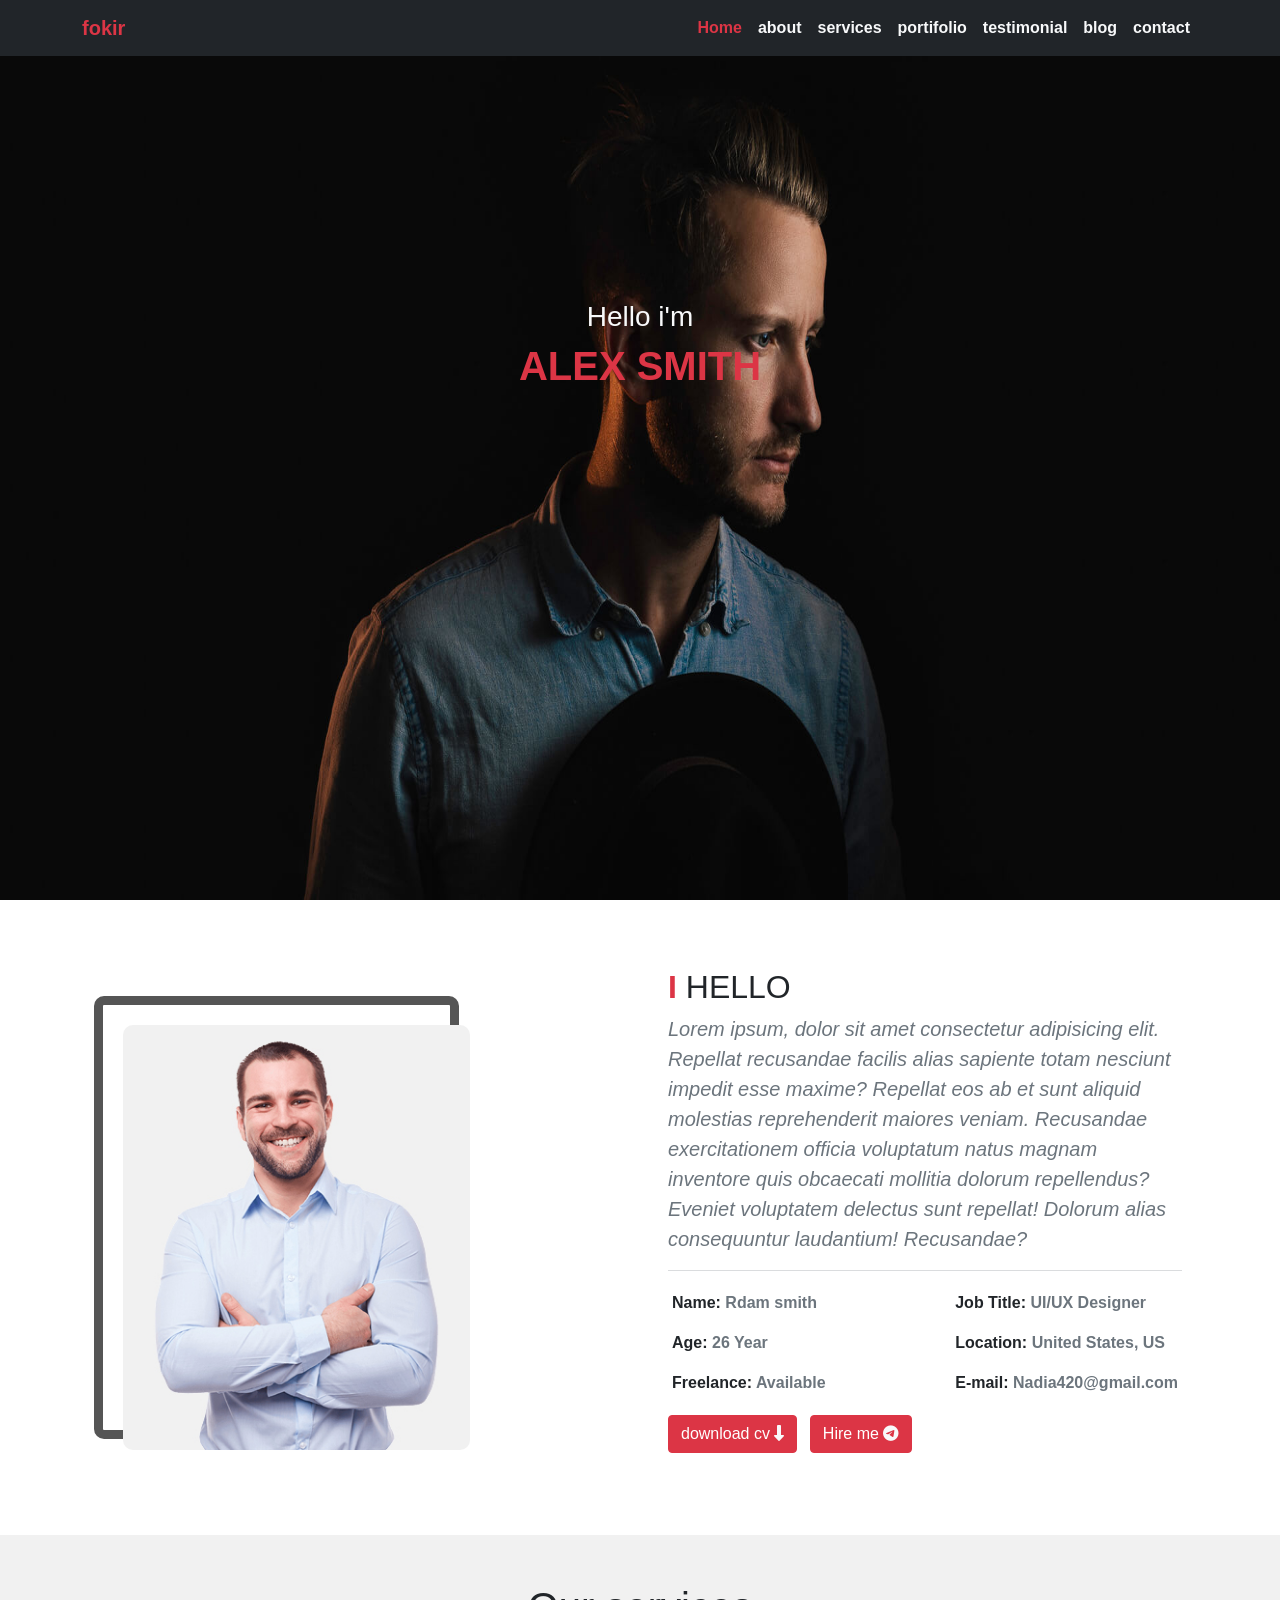
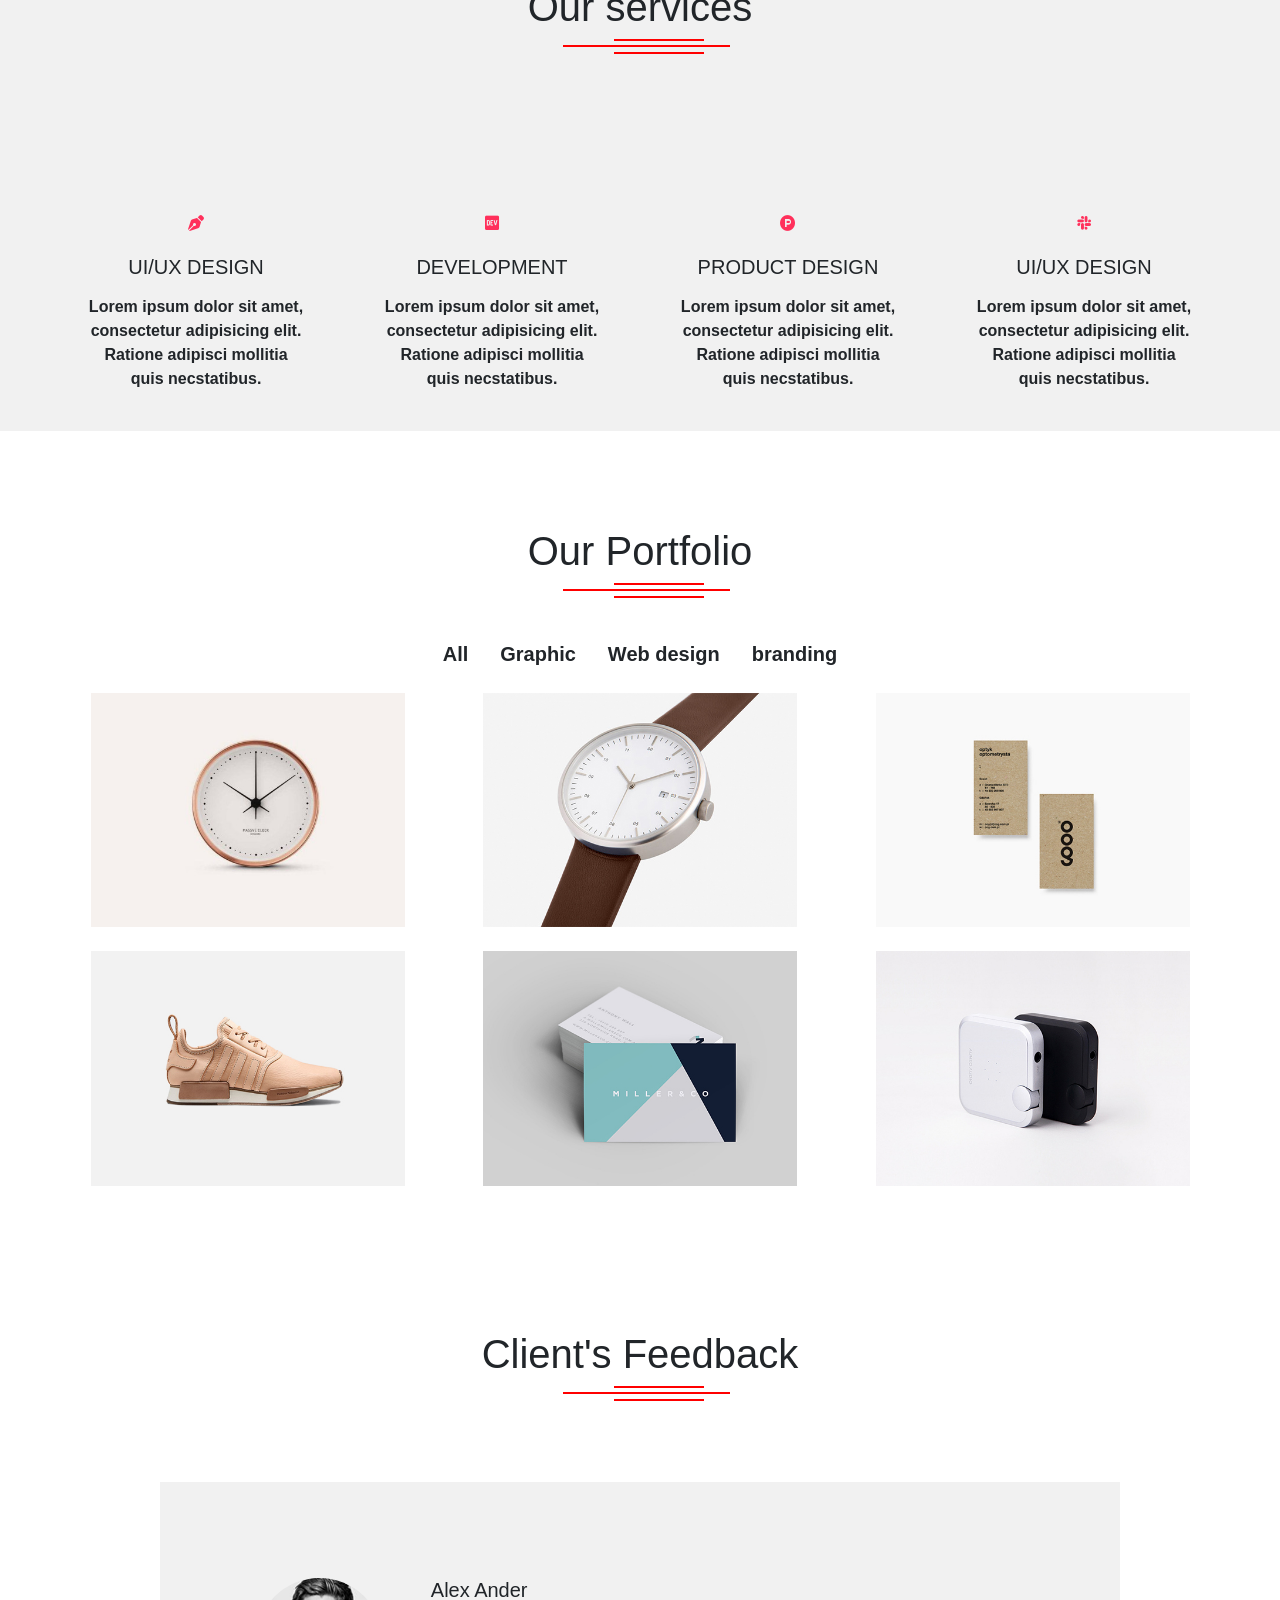
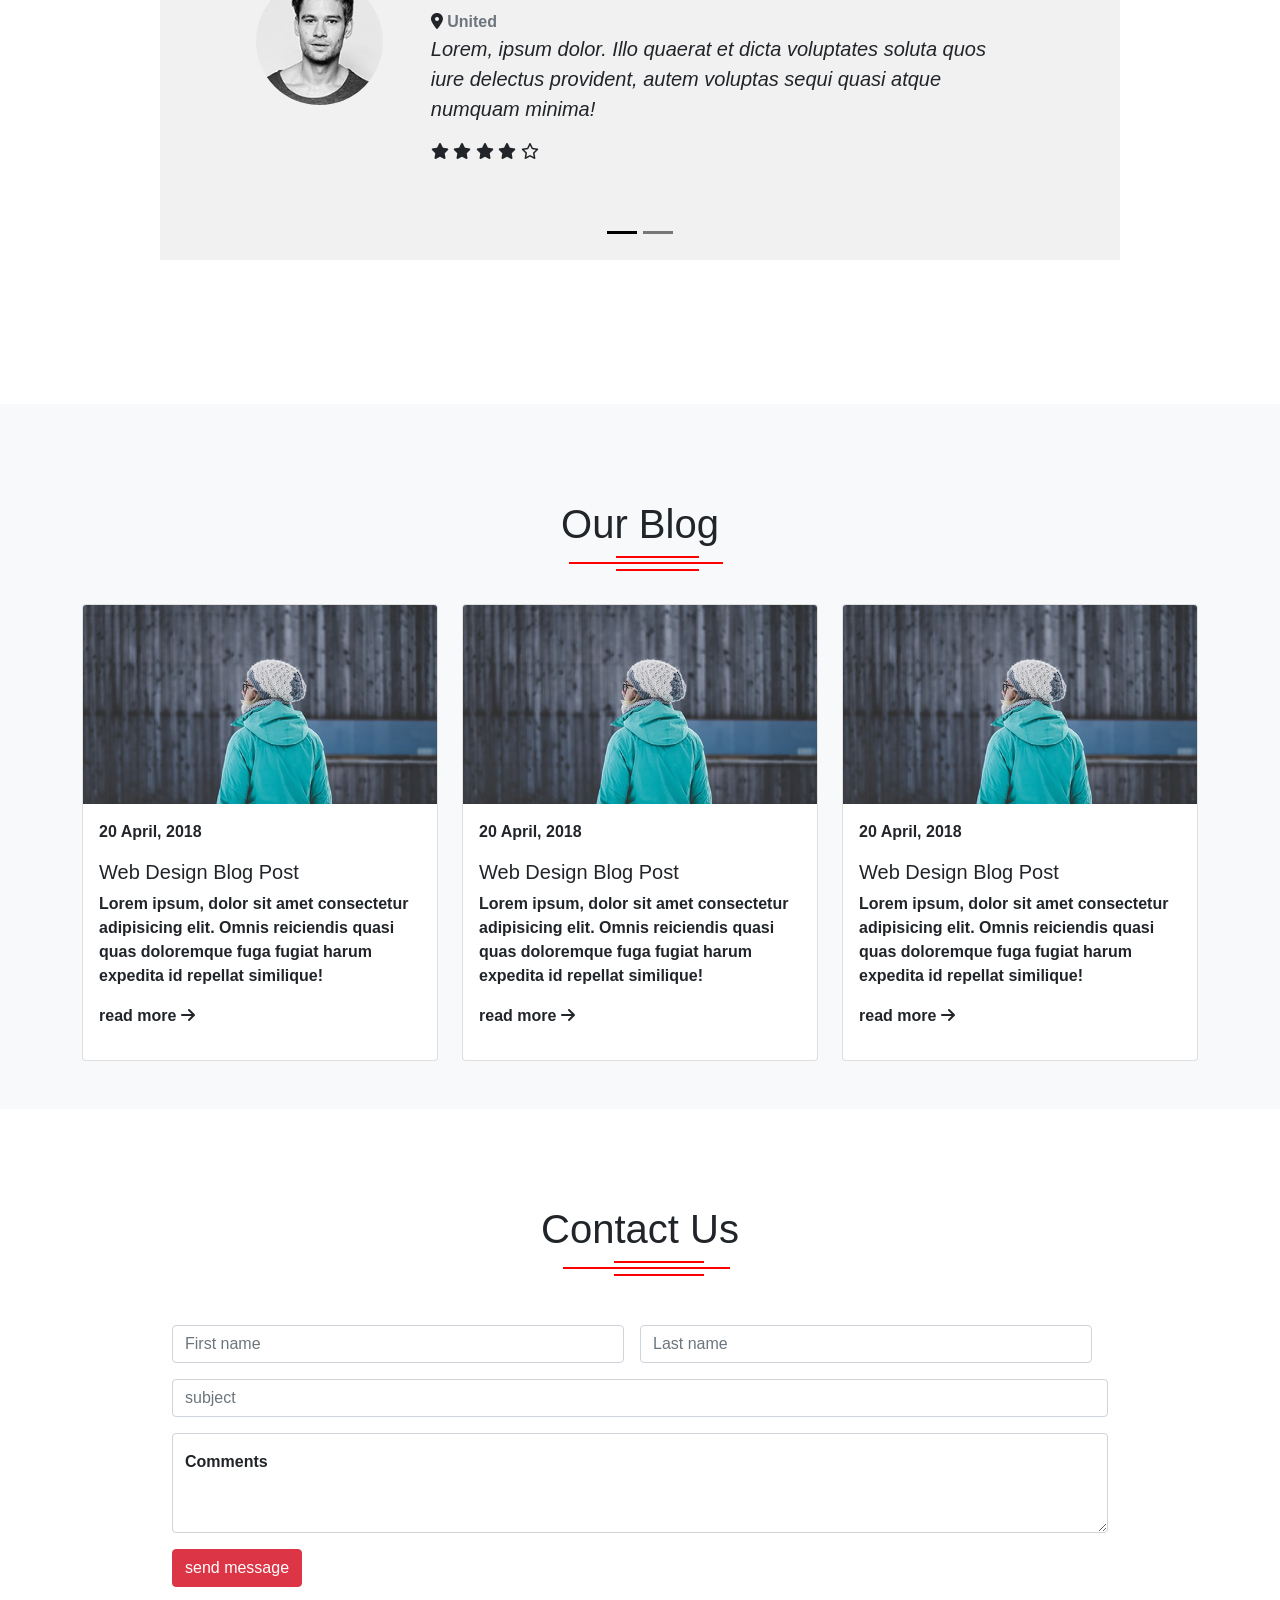
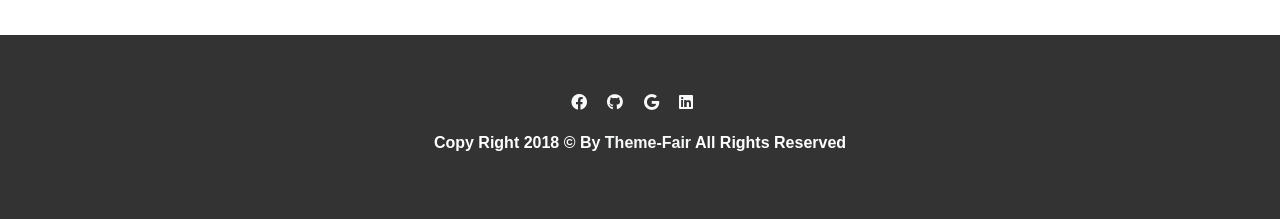
<file: index.html>
<!DOCTYPE html>
<html lang="en">
<head>
    <meta charset="UTF-8">
    <meta name="viewport" content="width=device-width, initial-scale=1.0">
    <title>Document</title>
<link rel="stylesheet" href="./fontawome/all.min.css">
<link rel="stylesheet" href="./bootstrap-css/bootstrap.min.css">
<link rel="stylesheet" href="./css/boot-test.css">
</head>
<body>
   
  <header class="head">  
    
    <nav class="navbar navbar-expand-lg navbar-light fixed-top bg-dark ">
    <div class="container">
      <a class="navbar-brand text-danger" href="#">fokir</a>
      <button class="navbar-toggler" type="button" data-bs-toggle="collapse" data-bs-target="#navbarSupportedContent" aria-controls="navbarSupportedContent" aria-expanded="false" aria-label="Toggle navigation">
        <span class="navbar-toggler-icon"></span>
      </button>
      <div class="collapse navbar-collapse  " id="navbarSupportedContent">
        <ul class="navbar-nav  mb-2 mb-lg-0 ms-auto">
          <li class="nav-item bg-">
            <a class="nav-link active text-danger" aria-current="page" href="#">Home</a>
          </li>
          <li class="nav-item">
            <a class="nav-link text-light" href="#about">about</a>
          </li>
          <li class="nav-item">
            <a class="nav-link text-light" href="#services">services</a>
          </li>
          <li class="nav-item">
            <a class="nav-link text-light" href="#portifolio">portifolio</a>
          </li>
          <li class="nav-item">
            <a class="nav-link text-light " href="#testimonial">testimonial</a>
          </li>
          <li class="nav-item">
            <a class="nav-link text-light " href="#blog">blog</a>
          </li>
          <li class="nav-item">
            <a class="nav-link text-light" href="#contact">contact</a>
          </li>
          
        
  
        </ul>
  
      </div>
    </div>
  </nav>
  
<div class="hello text-center  ">
<h3 class="text-light ">Hello i'm</h3>
<h1 class="text-danger">ALEX SMITH</h1>

</div>

  </header>

<section class="my-5 " id="about">
  <div class="container px-4 text-center ">
    <div class="row gx-5">
      <div class=" col-lg-6 col-sm-12">
       <div class=" parent-image my-5  ">
          <div class="image-about "> 
            <img class="rounded-3 w-100" src="./photo/profile.jpg"  alt="">
              <div class="layer">
                  <div class="icons ">
                    <a class="" target="_blank" href="https://www.facebook.com/"><i class="fa-brands fa-facebook"></i></a>
                    <a target="_blank" href="https://github.com/saidelhosiny/ELTOP"><i class="fa-brands fa-square-github"></i></a>
                    <a target="_blank" href="https://www.youtube.com/watch?v=VBhK_0RigL4"><i class="fa-solid fa-g"></i></a>
                    <a target="_blank" href="https://www.linkedin.com/signup/cold-join?session_redirect=https%3A%2F%2Fwww%2Elinkedin%2Ecom%2Ffeed%2F&trk=login_reg_redirect"><i class="fa-brands fa-linkedin"></i></a>
                  </div>
              </div>
          </div>
       </div>
      </div>
      <div class="my-3 col-lg-6 col-sm-12 ">
        <div class="p-1  text-start   ">
           <h2><span class="text-danger">I</span> HELLO</h2>
            <p class="fst-italic fw-normal fs-5  text-secondary">Lorem ipsum, dolor sit amet consectetur adipisicing elit. Repellat recusandae facilis alias sapiente totam nesciunt impedit esse maxime? Repellat eos ab et sunt aliquid molestias reprehenderit maiores veniam. Recusandae exercitationem officia voluptatum natus magnam inventore quis obcaecati mollitia dolorum repellendus? Eveniet voluptatem delectus sunt repellat! Dolorum alias consequuntur laudantium! Recusandae?</p>
<hr class="text-secondary"  >
            <div class=" d-flex justify-content-between p-1">
              <div class="">
                  <p class="text-secondary"><span>Name:</span> Rdam smith</p>
                  <p class="text-secondary"><span >Age:</span> 26 Year</p>
                  <p class="text-secondary"><span >Freelance:</span> Available </p>
              </div>
              <div class="">
                  <p class="text-secondary" ><span >Job Title:</span> UI/UX Designer</p>
                  <p class="text-secondary"><span >Location:</span> United States, US</p>
                  <p class="text-secondary"><span >E-mail:</span> Nadia420@gmail.com </p>
              </div>


            </div>
            <button type="button" class="btn btn-danger ">download cv <i class="fa-solid fa-down-long text-light"></i></button>
            <button type="button" class="btn btn-danger ms-2">Hire me <i class="fa-brands fa-telegram text-light"></i></button>


        </div>
      </div>
    </div>
  </div>






</section>


<section class=" parent-services w-100 my-3  " id="services">
  
<div class="services text-center my-5 py-5">
  <h1>Our services </h1>
</div>



 
  <div class="row  g-4 mx-5 my-4  ">
    <div class=" text-center p-4 col-lg-3 col-sm-12">
      
      <div class=" h-100">

        <div class="card-body design col-md-12">

          <i class="fa-solid fa-pen-nib py-3"></i>
          <h5 class="card-title py-2 ">UI/UX DESIGN</h5>
          <p class="card-text">Lorem ipsum dolor sit amet, consectetur adipisicing elit. Ratione adipisci mollitia quis necstatibus.</p>
        </div>
        
      </div>
    </div>
    
    <div class=" text-center  p-4 col-lg-3 col-sm-12">
      
      <div class=" h-100">

        <div class="card-body design col-md-12 ">

          <i class="fa-brands fa-dev py-3"></i>
          <h5 class="card-title py-2 ">DEVELOPMENT</h5>
          <p class="card-text">Lorem ipsum dolor sit amet, consectetur adipisicing elit. Ratione adipisci mollitia quis necstatibus.</p>
        </div>
        
      </div>
    </div>
    <div class=" text-center  p-4 col-lg-3 col-sm-12">
      
      <div class=" h-100">

        <div class="card-body design col-md-12">

          <i class="fa-brands fa-product-hunt py-3"></i>
          <h5 class="card-title py-2 ">PRODUCT DESIGN</h5>
          <p class="card-text">Lorem ipsum dolor sit amet, consectetur adipisicing elit. Ratione adipisci mollitia quis necstatibus.</p>
        </div>
        
      </div>
    </div>
    <div class=" text-center  p-4 col-lg-3 col-sm-12">
      
      <div class=" h-100">

        <div class="card-body design col-md-12">

          <i class="fa-brands fa-slack py-3"></i>
          <h5 class="card-title py-2 ">UI/UX DESIGN</h5>
          <p class="card-text">Lorem ipsum dolor sit amet, consectetur adipisicing elit. Ratione adipisci mollitia quis necstatibus.</p>
        </div>
        
      </div>
    </div>





  </div>



</section>
  

<section class="my-5 w-100 " id="portifolio">
<div class="text-center py-5 Our-Portfolio">
  <h1>Our Portfolio</h1>
</div>

<ul class="nav nav-pills mb-3 justify-content-center" id="pills-tab" role="tablist">
  <li class="nav-item " role="presentation">
    <button class="nav-link de4a active fs-5 bg-transparent text-dark " id="pills-home-tab" data-bs-toggle="pill" data-bs-target="#pills-home" type="button" role="tab" aria-controls="pills-home" aria-selected="true">All</button>
  </li>
  <li class="nav-item" role="presentation">
    <button class="nav-link fs-5 bg-transparent text-dark " id="pills-profile-tab" data-bs-toggle="pill" data-bs-target="#pills-profile" type="button" role="tab" aria-controls="pills-profile" aria-selected="false">Graphic</button>
  </li>
  <li class="nav-item" role="presentation">
    <button class="nav-link fs-5 bg-transparent text-dark " id="pills-contact-tab" data-bs-toggle="pill" data-bs-target="#pills-contact" type="button" role="tab" aria-controls="pills-contact" aria-selected="false">Web design</button>
  </li>
  <li class="nav-item" role="presentation">
    <button class="nav-link fs-5 bg-transparent text-dark  " id="pills-brand-tab" data-bs-toggle="pill" data-bs-target="#pills-brand" type="button" role="tab" aria-controls="pills-contact" aria-selected="false">branding</button>
  </li>
</ul>

<div class="tab-content" id="pills-tabContent">
  <div class="tab-pane fade show active " id="pills-home" role="tabpanel" aria-labelledby="pills-home-tab">

<div class="container-fluid text-center  d-flex justify-content-evenly ">
  
<div class="parent-portfolio w-25  position-relative" data-bs-toggle="modal" data-bs-target="#exampleModal">      
  
 <img src="./photo/1.jpg" alt=""  class="w-100  ">
 <div class="modal fade " id="exampleModal" tabindex="-1" aria-labelledby="exampleModalLabel" aria-hidden="true">
   <div class="modal-dialog modal-lg">
     <div class="modal-content ">
       
       <div class="modal-body ">
         <img class="w-100" src="../photo/1.jpg" alt="">
       </div>
       
     </div>
   </div>
 </div>
 <div class="layer2"></div>
</div>

<div  class="parent-portfolio w-25  position-relative" data-bs-toggle="modal" data-bs-target="#exampleModa2">
  <img src="./photo/2.jpg" alt=""  class="w-100 ">
  <div class="modal fade " id="exampleModa2" tabindex="-1" aria-labelledby="exampleModalLabel" aria-hidden="true">
    <div class="modal-dialog modal-lg">
      <div class="modal-content ">
        
        <div class="modal-body ">
          <img class="w-100" src="./photo/2.jpg" alt="">
        </div>
        
      </div>
    </div>
  </div>
  <div class="layer2"></div>

</div>
<div  class="parent-portfolio w-25  position-relative" data-bs-toggle="modal" data-bs-target="#exampleModa3">
  <img src="./photo/3.jpg" alt=""  class="w-100 ">
  <div class="modal fade " id="exampleModa3" tabindex="-1" aria-labelledby="exampleModalLabel" aria-hidden="true">
    <div class="modal-dialog modal-lg">
      <div class="modal-content ">
        
        <div class="modal-body ">
          <img class="w-100" src="./photo/3.jpg" alt="">
        </div>
        
      </div>
    </div>
  </div>
  <div class="layer2"></div>

</div>
</div>
<div class="container-fluid text-center  my-4  d-flex justify-content-evenly">  
 
  <div  class="parent-portfolio w-25  position-relative" data-bs-toggle="modal" data-bs-target="#exampleModa4">
    <img src="./photo/4.jpg" alt=""  class="w-100 ">
    <div class="modal fade " id="exampleModa4" tabindex="-1" aria-labelledby="exampleModalLabel" aria-hidden="true">
      <div class="modal-dialog modal-lg">
        <div class="modal-content ">
          
          <div class="modal-body ">
            <img class="w-100" src="./photo/4.jpg" alt="">
          </div>
          
        </div>
      </div>
    </div>
    <div class="layer2"></div>
  
  </div>
  
  <div  class="parent-portfolio w-25  position-relative" data-bs-toggle="modal" data-bs-target="#exampleModa5">
    <img src="./photo/5.jpg" alt=""  class="w-100 ">
    <div class="modal fade " id="exampleModa5" tabindex="-1" aria-labelledby="exampleModalLabel" aria-hidden="true">
      <div class="modal-dialog modal-lg">
        <div class="modal-content ">
          
          <div class="modal-body ">
            <img class="w-100" src="./photo/5.jpg" alt="">
          </div>
          
        </div>
      </div>
    </div>
    <div class="layer2"></div>
  
  </div>
  
  <div  class="parent-portfolio w-25  position-relative" data-bs-toggle="modal" data-bs-target="#exampleModa6">
    <img src="./photo/6.jpg" alt=""  class="w-100 ">
    <div class="modal fade " id="exampleModa6" tabindex="-1" aria-labelledby="exampleModalLabel" aria-hidden="true">
      <div class="modal-dialog modal-lg">
        <div class="modal-content ">
          
          <div class="modal-body ">
            <img class="w-100" src="./photo/6.jpg" alt="">
          </div>
          
        </div>
      </div>
    </div>
    <div class="layer2"></div>
  
  </div>
  


</div>
</div>
  
  <div class="tab-pane fade" id="pills-profile" role="tabpanel" aria-labelledby="pills-profile-tab">

    <div class="container-fluid text-center  d-flex justify-content-evenly ">
  
      <div class="parent-portfolio w-25  position-relative" data-bs-toggle="modal" data-bs-target="#exampleModa7">      
        
       <img src="./photo/1.jpg" alt=""  class="w-100  ">
       <div class="modal fade " id="exampleModa7" tabindex="-1" aria-labelledby="exampleModalLabel" aria-hidden="true">
         <div class="modal-dialog modal-lg">
           <div class="modal-content ">
             
             <div class="modal-body ">
               <img class="w-100" src="./photo/1.jpg" alt="">
             </div>
             
           </div>
         </div>
       </div>
       <div class="layer2"></div>
      </div>
      
      <div  class="parent-portfolio w-25  position-relative" data-bs-toggle="modal" data-bs-target="#exampleModa8">
        <img src="./photo/2.jpg" alt=""  class="w-100 ">
        <div class="modal fade " id="exampleModa8" tabindex="-1" aria-labelledby="exampleModalLabel" aria-hidden="true">
          <div class="modal-dialog modal-lg">
            <div class="modal-content ">
              
              <div class="modal-body ">
                <img class="w-100" src="./photo/2.jpg" alt="">
              </div>
              
            </div>
          </div>
        </div>
        <div class="layer2"></div>
      
      </div>
      <div  class="parent-portfolio w-25  position-relative" data-bs-toggle="modal" data-bs-target="#exampleModa9">
        <img src="./photo/3.jpg" alt=""  class="w-100 ">
        <div class="modal fade " id="exampleModa9" tabindex="-1" aria-labelledby="exampleModalLabel" aria-hidden="true">
          <div class="modal-dialog modal-lg">
            <div class="modal-content ">
              
              <div class="modal-body ">
                <img class="w-100" src="./photo/3.jpg" alt="">
              </div>
              
            </div>
          </div>
        </div>
        <div class="layer2"></div>
      
      </div>
      
       
       
      
        
        
        </div>





  </div>


  
  <div class="tab-pane fade" id="pills-contact" role="tabpanel" aria-labelledby="pills-contact-tab">
    
<div class="container ">

<div class="row">
  <div class="col-lg-4 col-sm-12 py-sm-4">

      <!-- Button trigger modal -->
    
     <div data-bs-toggle="modal" data-bs-target="#exampleModa11" class="position-relative">
      <img class="w-100 "  src="./photo/2.jpg" alt="" >
     
     <div class="layer2"></div>
     </div>
     <!-- Modal -->
     <div class="modal fade " id="exampleModa11" tabindex="-1" aria-labelledby="exampleModalLabel" aria-hidden="true">
       <div class="modal-dialog modal-lg ">
         <div class="modal-content ">
           
           <div class="modal-body ">
            <img src="./photo/2.jpg" class="w-100" alt="">
           </div>
          
         </div>
       </div>
     </div>
     
    
    
    
 

    
    
    
    
      </div>        
      <div class="col-sm-12 col-lg-4 py-sm-4">

  <div >
    <!-- Button trigger modal -->
   
    <div data-bs-toggle="modal" data-bs-target="#exampleModa12" class="position-relative">
      <img class="w-100 "  src="./photo/5.jpg" alt="" >
     
     <div class="layer2"></div>
     </div>
    
     
    <!-- Modal -->
    <div class="modal fade " id="exampleModa12" tabindex="-1" aria-labelledby="exampleModalLabel" aria-hidden="true">
      <div class="modal-dialog modal-lg ">
        <div class="modal-content ">
          
          <div class="modal-body ">
           <img src="./photo/5.jpg" class="w-100" alt="">
          </div>
         
        </div>
      </div>
    </div>
    
</div>

    </div>
    
      <div class="col-sm-12 col-lg-4 py-sm-4">

  <div >
    <!-- Button trigger modal -->
   
    <div data-bs-toggle="modal" data-bs-target="#exampleModa13" class="position-relative">
      <img class="w-100 "  src="./photo/6.jpg" alt="" >
     
     <div class="layer2"></div>
     </div>
     
    <!-- Modal -->
    <div class="modal fade " id="exampleModa13" tabindex="-1" aria-labelledby="exampleModalLabel" aria-hidden="true">
      <div class="modal-dialog modal-lg ">
        <div class="modal-content ">
          
          <div class="modal-body ">
           <img src="./photo/6.jpg" class="w-100" alt="">
          </div>
         
        </div>
      </div>
    </div>
    
</div>
   



    </div>


</div>




</div>


  </div>
 
 
  <div class="tab-pane fade" id="pills-brand" role="tabpanel" aria-labelledby="pills-brand-tab" >

    <div class="container ">
      <div class="row ">
<div class="col-sm-12 col-lg-4 py-sm-3 py-lg-0  ">
      <!-- Button trigger modal -->
    
      <div data-bs-toggle="modal" data-bs-target="#exampleModa14" class="position-relative">
        <img class="w-100 "  src="./photo/4.jpg" alt="" >
       
       <div class="layer2"></div>
       </div>
       <!-- Modal -->
       <div class="modal fade " id="exampleModa14" tabindex="-1" aria-labelledby="exampleModalLabel" aria-hidden="true">
         <div class="modal-dialog modal-lg ">
           <div class="modal-content ">
             
             <div class="modal-body ">
              <img src="./photo/4.jpg" class="w-100" alt="">
             </div>
            
           </div>
         </div>
       </div>
       
      


</div>
<div class="col-sm-12 col-lg-4 py-sm-3 py-lg-0">
      <!-- Button trigger modal -->
    
      <div data-bs-toggle="modal" data-bs-target="#exampleModa15" class="position-relative">
        <img class="w-100 "  src="./photo/6.jpg" alt="" >
       
       <div class="layer2"></div>
       </div>
       <!-- Modal -->
       <div class="modal fade " id="exampleModa15" tabindex="-1" aria-labelledby="exampleModalLabel" aria-hidden="true">
         <div class="modal-dialog modal-lg ">
           <div class="modal-content ">
             
             <div class="modal-body ">
              <img src="./photo/6.jpg" class="w-100" alt="">
             </div>
            
           </div>
         </div>
       </div>
       
      


</div>
<div class="col-sm-12 col-lg-4 py-sm-3 py-lg-0">
      <!-- Button trigger modal -->
    
      <div data-bs-toggle="modal" data-bs-target="#exampleModa16" class="position-relative">
        <img class="w-100 "  src="./photo/1.jpg" alt="" >
       
       <div class="layer2"></div>
       </div>
       <!-- Modal -->
       <div class="modal fade " id="exampleModa16" tabindex="-1" aria-labelledby="exampleModalLabel" aria-hidden="true">
         <div class="modal-dialog modal-lg ">
           <div class="modal-content ">
             
             <div class="modal-body ">
              <img src="./photo/1.jpg" class="w-100" alt="">
             </div>
            
           </div>
         </div>
       </div>
       
      


</div>


      </div>
    </div>



  </div>
</div>

</section>
 
<section class="py-5 w-100 " id="testimonial">
  <div class="text-center py-5 Feedback">
    <h1>Client's Feedback</h1>
  </div>

  <div id="carouselExampleDark" class="carousel carousel-dark slide  w-75 m-auto my-5  p-5 de4a " data-bs-ride="carousel">
    <div class="carousel-indicators">
      <button type="button" data-bs-target="#carouselExampleDark" data-bs-slide-to="0" class="active"   aria-current="true" aria-label="Slide 1"></button>
      <button type="button" data-bs-target="#carouselExampleDark" data-bs-slide-to="1" aria-label="Slide 2"></button>
    
    </div>
    <div class="carousel-inner ">
      
      <div class="carousel-item active  " data-bs-interval="10000">
  
   
          <div class="d-flex justify-content-start">
            <div class="">
              <img src="./photo/3 (1).jpg" class="img-fluid rounded-circle m-5 img-de4a " alt="...">
            </div>
            <div class=" ms-5">
              <div class=" m-5 md-5 ">
                <h5 >Alex Ander</h5>
                <i class="fa-solid fa-location-dot "><span class="text-secondary"> United</span> </i>
                <p class="fst-italic fw-normal fs-5  text-secondarytext-secondary">Lorem, ipsum dolor. Illo quaerat et dicta voluptates soluta quos iure delectus provident, autem voluptas sequi quasi atque numquam minima!</p>
         <div class="icons">
          <i class="fa-solid fa-star"></i>
          <i class="fa-solid fa-star"></i>
          <i class="fa-solid fa-star"></i>
          <i class="fa-solid fa-star"></i>
          <i class="fa-regular fa-star"></i>
                 </div>
              </div>
            </div>
          </div>
   
      </div>
      <div class="carousel-item" data-bs-interval="2000">
        <div class="d-flex justify-content-start">
          <div class="">
            <img src="./photo/2 (1).jpg" class="img-fluid rounded-circle  m-5 img-de4a " alt="...">
          </div>
          <div class=" ms-5">
            <div class=" m-5 md-5 ">
              <h5 >Alex Ander</h5>
              <i class="fa-solid fa-location-dot "><span class="text-secondary"> United</span> </i>
              <p class="fst-italic fw-normal fs-5  text-secondarytext-secondary">Lorem, ipsum dolor. Illo quaerat et dicta voluptates soluta quos iure delectus provident, autem voluptas sequi quasi atque numquam minima!</p>
       <div class="icons">
        <i class="fa-solid fa-star"></i>
        <i class="fa-solid fa-star"></i>
        <i class="fa-solid fa-star"></i>
        <i class="fa-solid fa-star"></i>
        <i class="fa-regular fa-star"></i>
               </div>
            </div>
          </div>
        </div>
       
      </div>
   
    </div>

  </div>







</section>

<section class="my-5  w-100  bg-light p-5 " id="blog">

  <div class="text-center py-5 blog">
    
    <h1>Our Blog</h1>
  </div>

  <div class="container   ">
<div class="row ">
  <div class="col-sm-12 col-lg-4 ">
    <div class="w-100 ">
      <div class="card h-100">
        <img src="./photo/1 (1).jpg" class="card-img-top " alt="...">
        <div class="card-body">
          <p>20 April, 2018</p>
          <h5 class="card-title">Web Design Blog Post</h5>
          <p class="card-text">Lorem ipsum, dolor sit amet consectetur adipisicing elit. Omnis reiciendis quasi quas doloremque fuga fugiat harum expedita id repellat similique!</p>
         <a href="" class="text-decoration-none"> <p>read more <i class="fa-solid fa-arrow-right"></i> </p></a>
        </div>
      </div>
    </div>

   </div>
   <div class="col-sm-12 col-lg-4">
    <div class="w-100">
      <div class="card h-100">
        <img src="./photo/1 (1).jpg" class="card-img-top " alt="...">
        <div class="card-body">
          <p>20 April, 2018</p>
          <h5 class="card-title">Web Design Blog Post</h5>
          <p class="card-text">Lorem ipsum, dolor sit amet consectetur adipisicing elit. Omnis reiciendis quasi quas doloremque fuga fugiat harum expedita id repellat similique!</p>
         <a href="" class="text-decoration-none"> <p>read more <i class="fa-solid fa-arrow-right"></i> </p></a>
        </div>
      </div>
    </div>

   </div>
   <div class="col-sm-12 col-lg-4">
    <div class="w-100">
      <div class="card h-100">
        <img src="./photo/1 (1).jpg" class="card-img-top " alt="...">
        <div class="card-body">
          <p>20 April, 2018</p>
          <h5 class="card-title">Web Design Blog Post</h5>
          <p class="card-text">Lorem ipsum, dolor sit amet consectetur adipisicing elit. Omnis reiciendis quasi quas doloremque fuga fugiat harum expedita id repellat similique!</p>
         <a href="" class="text-decoration-none"> <p>read more <i class="fa-solid fa-arrow-right"></i> </p></a>
        </div>
      </div>
    </div>

   </div>
</div>
  </div>

</section>

<section class="my-5" id="contact">
  <div class="text-center py-5 Contact-Us">
    <h1>Contact Us</h1>
  </div>
  
<div class="container w-75">
  
  <form class="row g-3">
    <div class="row g-3">
      <div class="col ">
      
        <input type="text" class="form-control" placeholder="First name" aria-label="First name" required>
      </div>
      <div class="col ">
  
        <input type="text" class="form-control" placeholder="Last name" aria-label="Last name" required>
      </div>
    </div>
    <div class="col-md-6 w-100">
      <input type="text" class="form-control " id="validationDefault03" placeholder="subject" aria-label="subject" required>
    </div>
    <div class="col-12">
      <div class="form-floating">
        <textarea class="form-control" placeholder="Leave a comment here" id="floatingTextarea2" style="height: 100px"></textarea>
        <label for="floatingTextarea2">Comments</label>
      </div>
    </div>



    <div class="col-12">
      <button class="btn btn-danger  " type="submit">send message</button>
    </div>
   

  </form>
</div>
</section>
  <footer class=" container-fluid mt-5 color-footer footer">
    <div class=" row  ">
      <div class=" col-lg-12 py-5  ">
        <div class=" text-center icon_4 mt-2 footerIcon ">
          <a href="https://www.facebook.com/" target="_blank"> <i class="fa-brands fa-facebook pe-3 text-light "></i></a>
          <a href="https://github.com/saidelhosiny/ELTOP" target="_blank"><i class="fa-brands fa-github pe-3 text-light"></i></a>
          <a href="https://www.youtube.com/watch?v=VBhK_0RigL4" target="_blank"> <i class="fa-brands fa-google  pe-3 text-light "></i></a>
          <a href="https://www.linkedin.com/feed/" target="_blank"><i class="fa-brands fa-linkedin pe-3 text-light "></i></a>
          <p class=" pt-3 text-white">Copy Right 2018 © By  <a class="text-decoration-none black-50 text-light" href="#">Theme-Fair</a> All Rights Reserved</p>
        </div>
      </div>
      </div>

      </div>
    
  </footer>

  <script src="./bootstrap-js/bootstrap.bundle.min.js"></script>
</body>
</html>
</file>
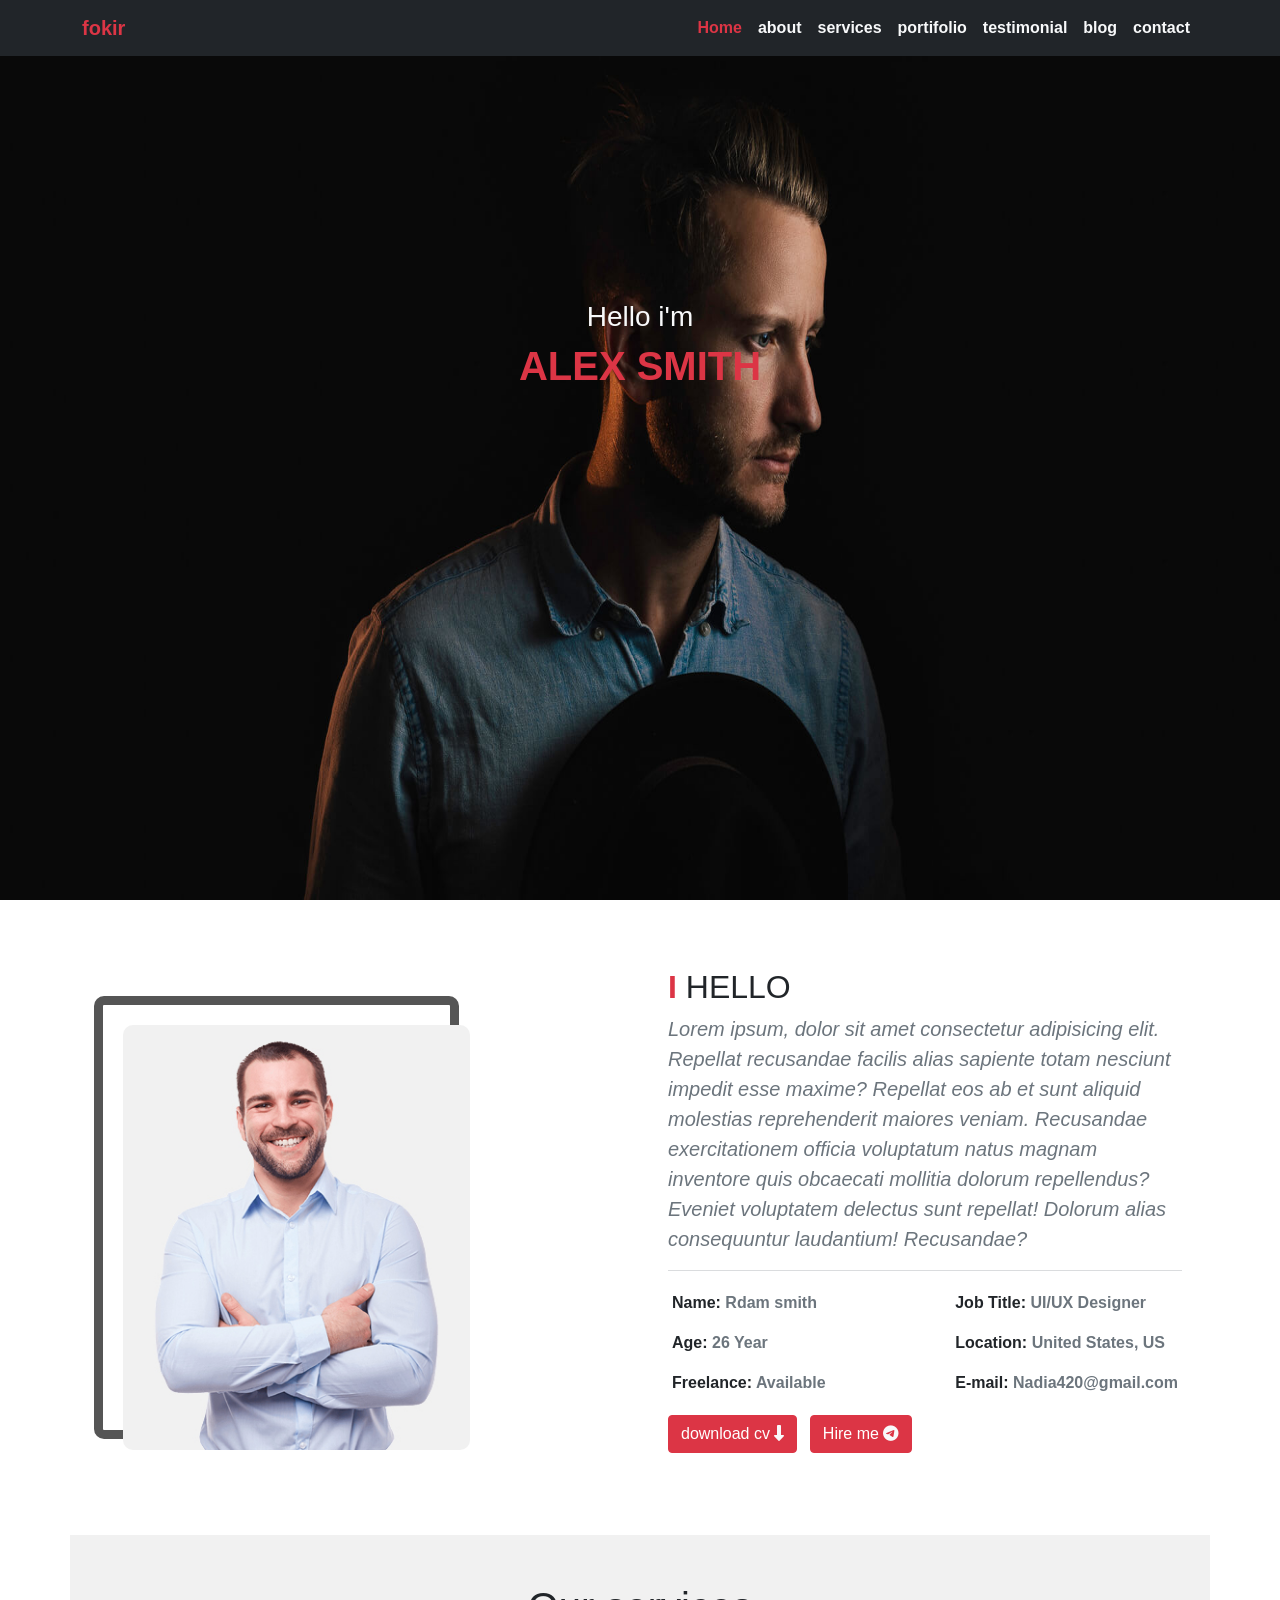
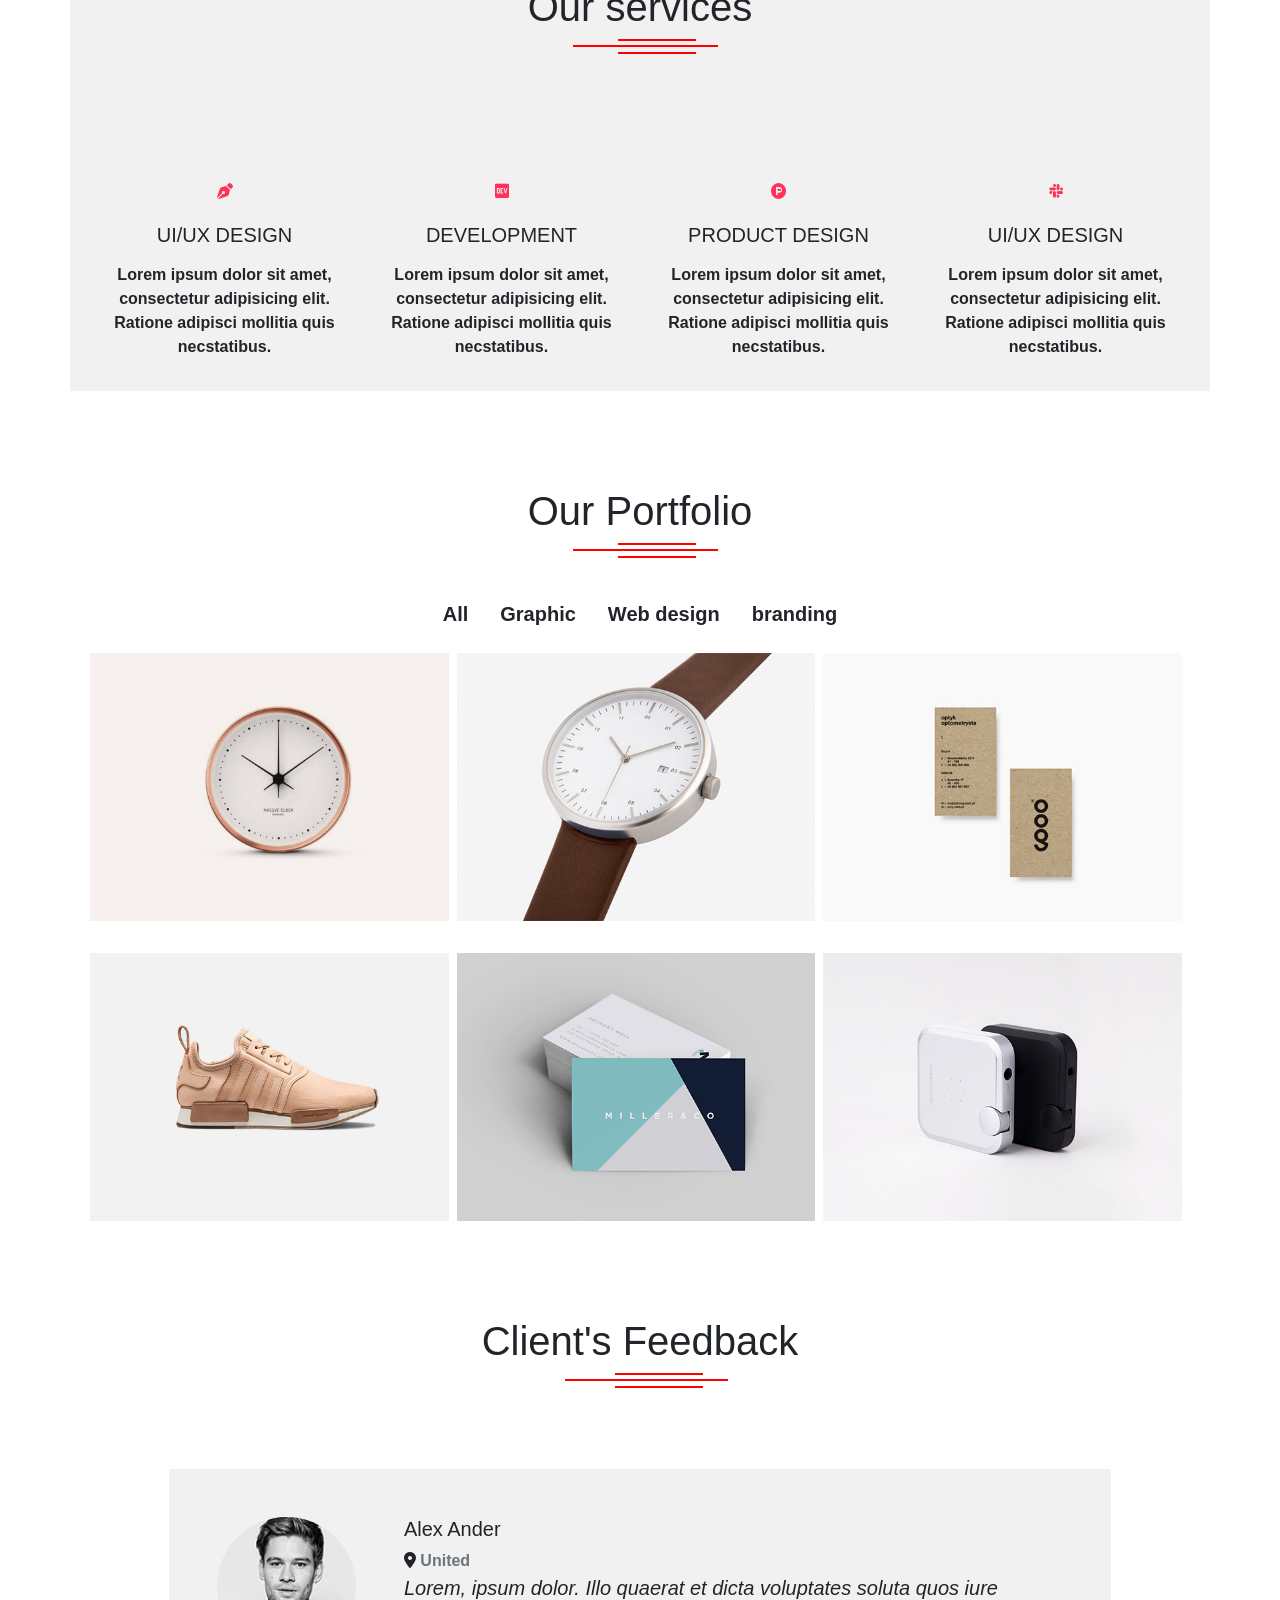
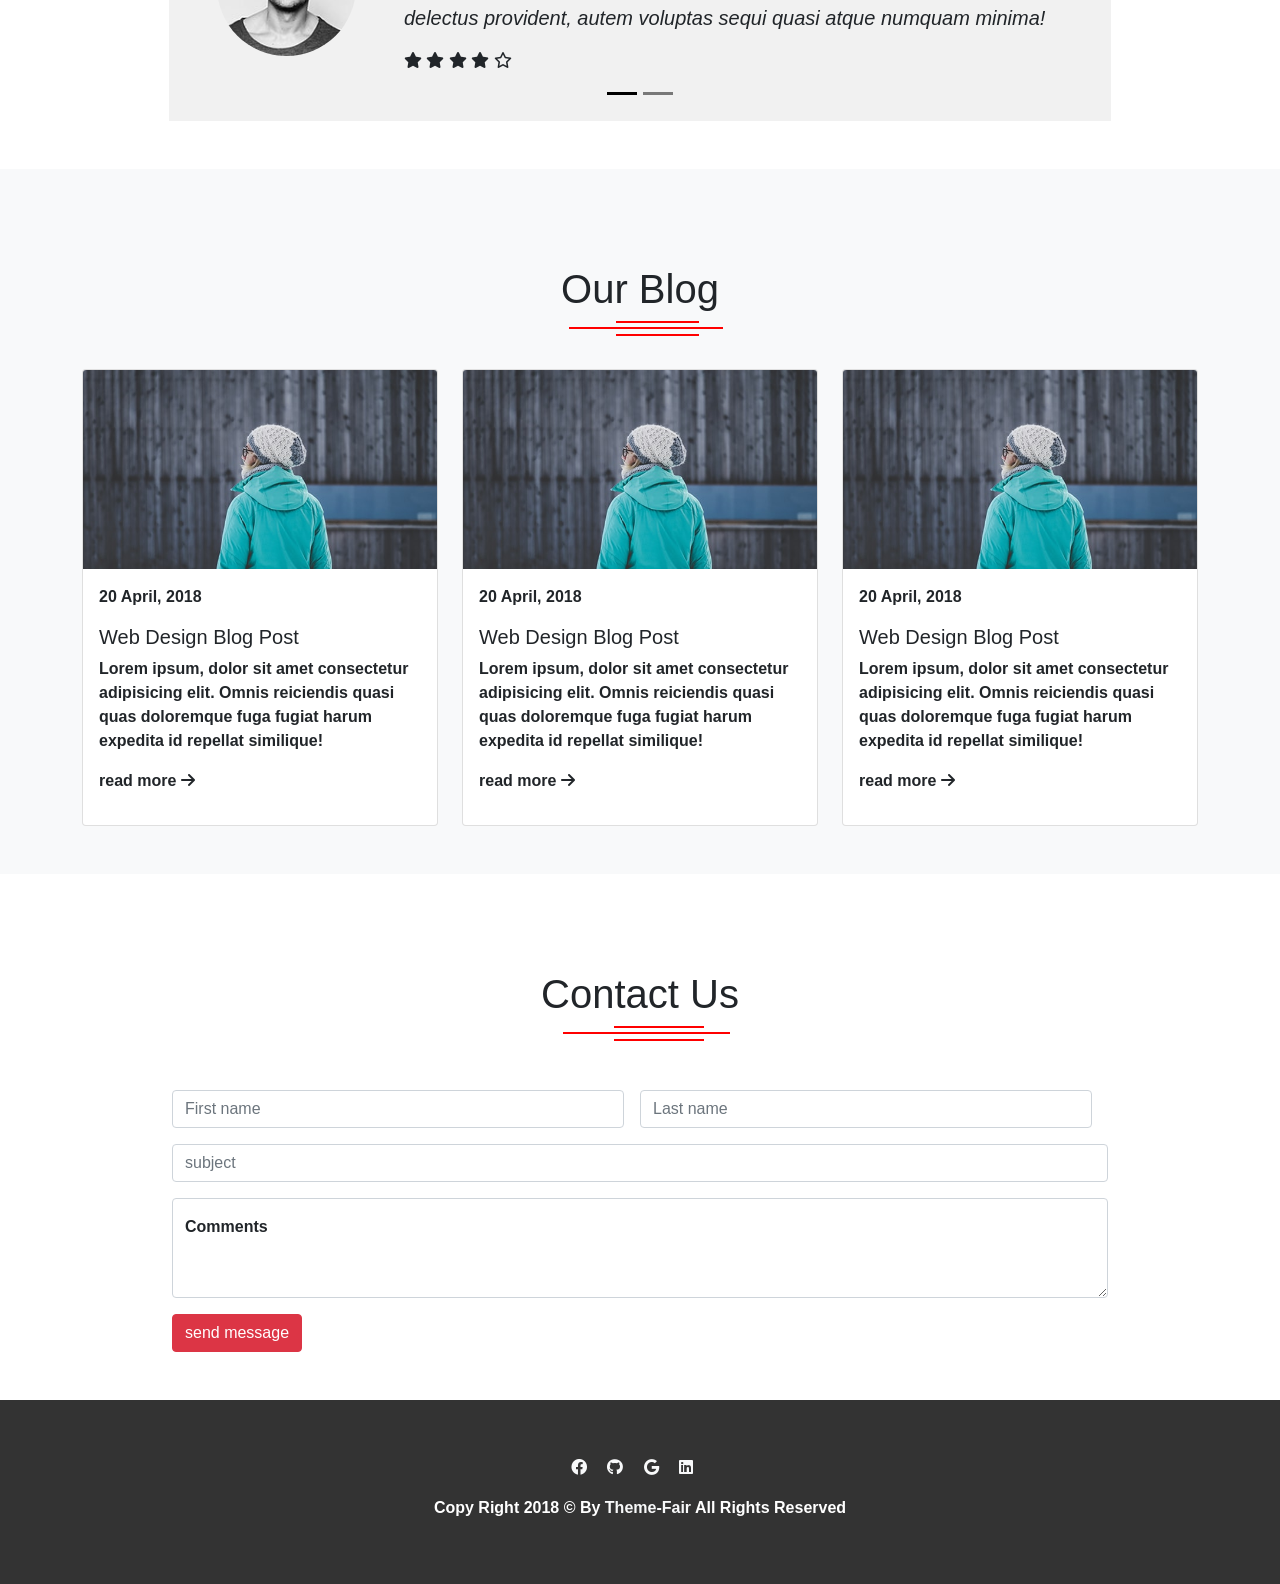
<file: boot-test.html>
<!DOCTYPE html>
<html lang="en">

<head>
  <meta charset="UTF-8">
  <meta name="viewport" content="width=device-width, initial-scale=1.0">
  <title>Document</title>
  <link rel="stylesheet" href="all.min.css">
  <link rel="stylesheet" href="bootstrap-css/bootstrap.min.css">
  <link rel="stylesheet" href="boot-test.css">
</head>

<body>

  <div class="head">

    <nav class="navbar navbar-expand-lg navbar-light fixed-top bg-dark ">
      <div class="container">
        <a class="navbar-brand text-danger" href="#">fokir</a>
        <button class="navbar-toggler" type="button" data-bs-toggle="collapse" data-bs-target="#navbarSupportedContent"
          aria-controls="navbarSupportedContent" aria-expanded="false" aria-label="Toggle navigation">
          <span class="navbar-toggler-icon"></span>
        </button>
        <div class="collapse navbar-collapse  " id="navbarSupportedContent">
          <ul class="navbar-nav  mb-2 mb-lg-0 ms-auto">
            <li class="nav-item bg-">
              <a class="nav-link active text-danger" aria-current="page" href="#">Home</a>
            </li>
            <li class="nav-item">
              <a class="nav-link text-light" href="#about">about</a>
            </li>
            <li class="nav-item">
              <a class="nav-link text-light" href="#services">services</a>
            </li>
            <li class="nav-item">
              <a class="nav-link text-light" href="#portifolio">portifolio</a>
            </li>
            <li class="nav-item">
              <a class="nav-link text-light " href="#testimonial">testimonial</a>
            </li>
            <li class="nav-item">
              <a class="nav-link text-light " href="#blog">blog</a>
            </li>
            <li class="nav-item">
              <a class="nav-link text-light" href="#contact">contact</a>
            </li>



          </ul>

        </div>
      </div>
    </nav>

    <div class="hello text-center  ">
      <h3 class="text-light ">Hello i'm</h3>
      <h1 class="text-danger">ALEX SMITH</h1>

    </div>

  </div>

  <section class="my-5 " id="about">
    <div class="container px-4 text-center ">
      <div class="row gx-5">
        <div class=" col-lg-6 col-sm-12">
          <div class=" parent-image my-5  ">
            <div class="image-about ">
              <img class="rounded-3 w-100" src="photo/profile.jpg" alt="">
              <div class="layer">
                <div class="icons ">
                  <a class="" target="_blank" href="https://www.facebook.com/"><i class="fa-brands fa-facebook"></i></a>
                  <a target="_blank" href="https://github.com/saidelhosiny/ELTOP"><i
                      class="fa-brands fa-square-github"></i></a>
                  <a target="_blank" href="https://www.youtube.com/watch?v=VBhK_0RigL4"><i
                      class="fa-solid fa-g"></i></a>
                  <a target="_blank"
                    href="https://www.linkedin.com/signup/cold-join?session_redirect=https%3A%2F%2Fwww%2Elinkedin%2Ecom%2Ffeed%2F&trk=login_reg_redirect"><i
                      class="fa-brands fa-linkedin"></i></a>
                </div>
              </div>
            </div>
          </div>
        </div>
        <div class="my-3 col-lg-6 col-sm-12 ">
          <div class="p-1  text-start   ">
            <h2><span class="text-danger">I</span> HELLO</h2>
            <p class="fst-italic fw-normal fs-5  text-secondary">Lorem ipsum, dolor sit amet consectetur adipisicing
              elit. Repellat recusandae facilis alias sapiente totam nesciunt impedit esse maxime? Repellat eos ab et
              sunt aliquid molestias reprehenderit maiores veniam. Recusandae exercitationem officia voluptatum natus
              magnam inventore quis obcaecati mollitia dolorum repellendus? Eveniet voluptatem delectus sunt repellat!
              Dolorum alias consequuntur laudantium! Recusandae?</p>
            <hr class="text-secondary">
            <div class=" d-flex justify-content-between p-1">
              <div class="">
                <p class="text-secondary"><span>Name:</span> Rdam smith</p>
                <p class="text-secondary"><span>Age:</span> 26 Year</p>
                <p class="text-secondary"><span>Freelance:</span> Available </p>
              </div>
              <div class="">
                <p class="text-secondary"><span>Job Title:</span> UI/UX Designer</p>
                <p class="text-secondary"><span>Location:</span> United States, US</p>
                <p class="text-secondary"><span>E-mail:</span> Nadia420@gmail.com </p>
              </div>


            </div>
            <button type="button" class="btn btn-danger ">download cv <i
                class="fa-solid fa-down-long text-light"></i></button>
            <button type="button" class="btn btn-danger ms-2">Hire me <i
                class="fa-brands fa-telegram text-light"></i></button>


          </div>
        </div>
      </div>
    </div>






  </section>


  <section class=" parent-services container my-3  " id="services">

    <div class="services text-center my-5 py-5">
      <h1>Our services </h1>
    </div>

    <div class="row p-3 ">

      <div class="col-sm-12 col-md-6 col-lg-3">

        <div class="card-body design text-center  ">

          <i class="fa-solid fa-pen-nib py-3"></i>
          <h5 class="card-title py-2 ">UI/UX DESIGN</h5>
          <p class="card-text">Lorem ipsum dolor sit amet, consectetur adipisicing elit. Ratione adipisci mollitia quis
            necstatibus.</p>
        </div>

      </div>

      <div class="col-sm-12 col-md-6 col-lg-3">

        <div class="card-body design text-center ">

          <i class="fa-brands fa-dev py-3"></i>
          <h5 class="card-title py-2 ">DEVELOPMENT</h5>
          <p class="card-text">Lorem ipsum dolor sit amet, consectetur adipisicing elit. Ratione adipisci mollitia quis
            necstatibus.</p>
        </div>

      </div>

      <div class="col-sm-12 col-md-6 col-lg-3">

        <div class="card-body design text-center">

          <i class="fa-brands fa-product-hunt py-3"></i>
          <h5 class="card-title py-2 ">PRODUCT DESIGN</h5>
          <p class="card-text">Lorem ipsum dolor sit amet, consectetur adipisicing elit. Ratione adipisci mollitia quis
            necstatibus.</p>
        </div>
      </div>

      <div class="col-sm-12 col-md-6 col-lg-3">

        <div class="card-body design text-center  ">


          <i class="fa-brands fa-slack py-3"></i>
          <h5 class="card-title py-2 ">UI/UX DESIGN</h5>
          <p class="card-text">Lorem ipsum dolor sit amet, consectetur adipisicing elit. Ratione adipisci mollitia quis
            necstatibus.</p>
        </div>

      </div>




    </div>


  </section>

  <section class="my-5 container " id="portifolio">
    <div class="text-center py-5 Our-Portfolio">
      <h1>Our Portfolio</h1>
    </div>

    <ul class="nav nav-pills mb-3 justify-content-center" id="pills-tab" role="tablist">
      <li class="nav-item " role="presentation">
        <button class="nav-link de4a active fs-5 bg-transparent text-dark " id="pills-home-tab" data-bs-toggle="pill"
          data-bs-target="#pills-home" type="button" role="tab" aria-controls="pills-home"
          aria-selected="true">All</button>
      </li>
      <li class="nav-item" role="presentation">
        <button class="nav-link fs-5 bg-transparent text-dark " id="pills-profile-tab" data-bs-toggle="pill"
          data-bs-target="#pills-profile" type="button" role="tab" aria-controls="pills-profile"
          aria-selected="false">Graphic</button>
      </li>
      <li class="nav-item" role="presentation">
        <button class="nav-link fs-5 bg-transparent text-dark " id="pills-contact-tab" data-bs-toggle="pill"
          data-bs-target="#pills-contact" type="button" role="tab" aria-controls="pills-contact"
          aria-selected="false">Web design</button>
      </li>
      <li class="nav-item" role="presentation">
        <button class="nav-link fs-5 bg-transparent text-dark  " id="pills-brand-tab" data-bs-toggle="pill"
          data-bs-target="#pills-brand" type="button" role="tab" aria-controls="pills-contact"
          aria-selected="false">branding</button>
      </li>
    </ul>

    <div class="tab-content" id="pills-tabContent">
      <div class="tab-pane fade show active " id="pills-home" role="tabpanel" aria-labelledby="pills-home-tab">

        <div class="container-fluid text-center row justify-content-evenly  g-2 ">

          <div class="col-sm-12 col-md-12 col-lg-4">

            <div class="parent-portfolio w-100   position-relative" data-bs-toggle="modal"
              data-bs-target="#exampleModal">

              <img src="photo/1.jpg" alt="" class="w-100  ">
              <div class="modal fade " id="exampleModal" tabindex="-1" aria-labelledby="exampleModalLabel"
                aria-hidden="true">
                <div class="modal-dialog modal-lg">
                  <div class="modal-content ">

                    <div class="modal-body ">
                      <img class="w-100" src="photo/1.jpg" alt="">
                    </div>

                  </div>
                </div>
              </div>
              <div class="layer2"></div>
            </div>

          </div>

          <div class="col-sm-12 col-md-12 col-lg-4">

            <div class="parent-portfolio w-100   position-relative" data-bs-toggle="modal"
              data-bs-target="#exampleModa2">
              <img src="photo/2.jpg" alt="" class="w-100 ">
              <div class="modal fade " id="exampleModa2" tabindex="-1" aria-labelledby="exampleModalLabel"
                aria-hidden="true">
                <div class="modal-dialog modal-lg">
                  <div class="modal-content ">

                    <div class="modal-body ">
                      <img class="w-100" src="photo/2.jpg" alt="">
                    </div>

                  </div>
                </div>
              </div>
              <div class="layer2"></div>

            </div>

          </div>


          <div class="col-sm-12 col-md-12 col-lg-4">
            <div class="parent-portfolio w-100   position-relative" data-bs-toggle="modal"
              data-bs-target="#exampleModa3">
              <img src="photo/3.jpg" alt="" class="w-100 ">
              <div class="modal fade " id="exampleModa3" tabindex="-1" aria-labelledby="exampleModalLabel"
                aria-hidden="true">
                <div class="modal-dialog modal-lg">
                  <div class="modal-content ">

                    <div class="modal-body ">
                      <img class="w-100" src="photo/3.jpg" alt="">
                    </div>

                  </div>
                </div>
              </div>
              <div class="layer2"></div>

            </div>
          </div>





        </div>










        <div class="container-fluid text-center  my-4  row justify-content-evenly g-2 ">


          <div class="col-sm-12 col-md-12 col-lg-4">
            <div class="parent-portfolio w-100  position-relative" data-bs-toggle="modal"
              data-bs-target="#exampleModa4">
              <img src="photo/4.jpg" alt="" class="w-100 ">
              <div class="modal fade " id="exampleModa4" tabindex="-1" aria-labelledby="exampleModalLabel"
                aria-hidden="true">
                <div class="modal-dialog modal-lg">
                  <div class="modal-content ">

                    <div class="modal-body ">
                      <img class="w-100" src="photo/4.jpg" alt="">
                    </div>

                  </div>
                </div>
              </div>
              <div class="layer2"></div>

            </div>

          </div>




          <div class="col-sm-12 col-md-12 col-lg-4">
            <div class="parent-portfolio w-100  position-relative" data-bs-toggle="modal"
              data-bs-target="#exampleModa5">
              <img src="photo/5.jpg" alt="" class="w-100 ">
              <div class="modal fade " id="exampleModa5" tabindex="-1" aria-labelledby="exampleModalLabel"
                aria-hidden="true">
                <div class="modal-dialog modal-lg">
                  <div class="modal-content ">

                    <div class="modal-body ">
                      <img class="w-100" src="photo/5.jpg" alt="">
                    </div>

                  </div>
                </div>
              </div>
              <div class="layer2"></div>

            </div>
          </div>




          <div class="col-sm-12 col-md-12 col-lg-4">

            <div class="parent-portfolio w-100   position-relative" data-bs-toggle="modal"
              data-bs-target="#exampleModa6">
              <img src="photo/6.jpg" alt="" class="w-100 ">
              <div class="modal fade " id="exampleModa6" tabindex="-1" aria-labelledby="exampleModalLabel"
                aria-hidden="true">
                <div class="modal-dialog modal-lg">
                  <div class="modal-content ">

                    <div class="modal-body ">
                      <img class="w-100" src="photo/6.jpg" alt="">
                    </div>

                  </div>
                </div>
              </div>
              <div class="layer2"></div>

            </div>

          </div>



        </div>






      </div>

      <div class="tab-pane fade" id="pills-profile" role="tabpanel" aria-labelledby="pills-profile-tab">

        <div class="container-fluid text-center   row justify-content-evenly g-2 ">


          <div class="col-sm-12 col-md-12 col-lg-4">
            <div class="parent-portfolio w-100  position-relative" data-bs-toggle="modal"
              data-bs-target="#exampleModa7">

              <img src="photo/1.jpg" alt="" class="w-100  ">
              <div class="modal fade " id="exampleModa7" tabindex="-1" aria-labelledby="exampleModalLabel"
                aria-hidden="true">
                <div class="modal-dialog modal-lg">
                  <div class="modal-content ">

                    <div class="modal-body ">
                      <img class="w-100" src="photo/1.jpg" alt="">
                    </div>

                  </div>
                </div>
              </div>
              <div class="layer2"></div>
            </div>

          </div>


          <div class="col-sm-12 col-md-12 col-lg-4">
            <div class="parent-portfolio w-100  position-relative" data-bs-toggle="modal"
              data-bs-target="#exampleModa8">
              <img src="photo/2.jpg" alt="" class="w-100 ">
              <div class="modal fade " id="exampleModa8" tabindex="-1" aria-labelledby="exampleModalLabel"
                aria-hidden="true">
                <div class="modal-dialog modal-lg">
                  <div class="modal-content ">

                    <div class="modal-body ">
                      <img class="w-100" src="photo/2.jpg" alt="">
                    </div>

                  </div>
                </div>
              </div>
              <div class="layer2"></div>

            </div>

          </div>


          <div class="col-sm-12 col-md-12 col-lg-4">
            <div class="parent-portfolio w-100  position-relative" data-bs-toggle="modal"
              data-bs-target="#exampleModa9">
              <img src="photo/3.jpg" alt="" class="w-100 ">
              <div class="modal fade " id="exampleModa9" tabindex="-1" aria-labelledby="exampleModalLabel"
                aria-hidden="true">
                <div class="modal-dialog modal-lg">
                  <div class="modal-content ">

                    <div class="modal-body ">
                      <img class="w-100" src="photo/3.jpg" alt="">
                    </div>

                  </div>
                </div>
              </div>
              <div class="layer2"></div>

            </div>

          </div>

        </div>



      </div>



      <div class="tab-pane fade" id="pills-contact" role="tabpanel" aria-labelledby="pills-contact-tab">

        <div class="container ">

          <div class="row">
            <div class="col-lg-4 col-sm-12 py-sm-4">

              <!-- Button trigger modal -->

              <div data-bs-toggle="modal" data-bs-target="#exampleModa11" class="position-relative">
                <img class="w-100 " src="photo/2.jpg" alt="">

                <div class="layer2"></div>
              </div>
              <!-- Modal -->
              <div class="modal fade " id="exampleModa11" tabindex="-1" aria-labelledby="exampleModalLabel"
                aria-hidden="true">
                <div class="modal-dialog modal-lg ">
                  <div class="modal-content ">

                    <div class="modal-body ">
                      <img src="photo/2.jpg" class="w-100" alt="">
                    </div>

                  </div>
                </div>
              </div>

            </div>
            <div class="col-sm-12 col-lg-4 py-sm-4">

              <div>
                <!-- Button trigger modal -->

                <div data-bs-toggle="modal" data-bs-target="#exampleModa12" class="position-relative">
                  <img class="w-100 " src="photo/5.jpg" alt="">

                  <div class="layer2"></div>
                </div>


                <!-- Modal -->
                <div class="modal fade " id="exampleModa12" tabindex="-1" aria-labelledby="exampleModalLabel"
                  aria-hidden="true">
                  <div class="modal-dialog modal-lg ">
                    <div class="modal-content ">

                      <div class="modal-body ">
                        <img src="photo/5.jpg" class="w-100" alt="">
                      </div>

                    </div>
                  </div>
                </div>

              </div>

            </div>

            <div class="col-sm-12 col-lg-4 py-sm-4">

              <div>
                <!-- Button trigger modal -->

                <div data-bs-toggle="modal" data-bs-target="#exampleModa13" class="position-relative">
                  <img class="w-100 " src="photo/6.jpg" alt="">

                  <div class="layer2"></div>
                </div>

                <!-- Modal -->
                <div class="modal fade " id="exampleModa13" tabindex="-1" aria-labelledby="exampleModalLabel"
                  aria-hidden="true">
                  <div class="modal-dialog modal-lg ">
                    <div class="modal-content ">

                      <div class="modal-body ">
                        <img src="photo/6.jpg" class="w-100" alt="">
                      </div>

                    </div>
                  </div>
                </div>

              </div>




            </div>


          </div>




        </div>


      </div>


      <div class="tab-pane fade" id="pills-brand" role="tabpanel" aria-labelledby="pills-brand-tab">

        <div class="container ">
          <div class="row ">
            <div class="col-sm-12 col-lg-4 py-sm-3 py-lg-0  ">
              <!-- Button trigger modal -->

              <div data-bs-toggle="modal" data-bs-target="#exampleModa14" class="position-relative">
                <img class="w-100 " src="photo/4.jpg" alt="">

                <div class="layer2"></div>
              </div>
              <!-- Modal -->
              <div class="modal fade " id="exampleModa14" tabindex="-1" aria-labelledby="exampleModalLabel"
                aria-hidden="true">
                <div class="modal-dialog modal-lg ">
                  <div class="modal-content ">

                    <div class="modal-body ">
                      <img src="photo/4.jpg" class="w-100" alt="">
                    </div>

                  </div>
                </div>
              </div>




            </div>
            <div class="col-sm-12 col-lg-4 py-sm-3 py-lg-0">
              <!-- Button trigger modal -->

              <div data-bs-toggle="modal" data-bs-target="#exampleModa15" class="position-relative">
                <img class="w-100 " src="photo/6.jpg" alt="">

                <div class="layer2"></div>
              </div>
              <!-- Modal -->
              <div class="modal fade " id="exampleModa15" tabindex="-1" aria-labelledby="exampleModalLabel"
                aria-hidden="true">
                <div class="modal-dialog modal-lg ">
                  <div class="modal-content ">

                    <div class="modal-body ">
                      <img src="photo/6.jpg" class="w-100" alt="">
                    </div>

                  </div>
                </div>
              </div>




            </div>
            <div class="col-sm-12 col-lg-4 py-sm-3 py-lg-0">
              <!-- Button trigger modal -->

              <div data-bs-toggle="modal" data-bs-target="#exampleModa16" class="position-relative">
                <img class="w-100 " src="photo/1.jpg" alt="">

                <div class="layer2"></div>
              </div>
              <!-- Modal -->
              <div class="modal fade " id="exampleModa16" tabindex="-1" aria-labelledby="exampleModalLabel"
                aria-hidden="true">
                <div class="modal-dialog modal-lg ">
                  <div class="modal-content ">

                    <div class="modal-body ">
                      <img src="photo/1.jpg" class="w-100" alt="">
                    </div>

                  </div>
                </div>
              </div>




            </div>


          </div>
        </div>





      </div>
    </div>



  </section>

  <section class=" container-fluid " id="testimonial">
    <div class="text-center py-5 Feedback">
      <h1>Client's Feedback</h1>
    </div>

    <div id="carouselExampleDark" class="carousel carousel-dark slide  w-75 m-auto my-5  de4a " data-bs-ride="carousel">
      <div class="carousel-indicators">
        <button type="button" data-bs-target="#carouselExampleDark" data-bs-slide-to="0" class="active"
          aria-current="true" aria-label="Slide 1"></button>
        <button type="button" data-bs-target="#carouselExampleDark" data-bs-slide-to="1" aria-label="Slide 2"></button>

      </div>
      <div class="carousel-inner  ">

        <div class="carousel-item active   " data-bs-interval="10000">


          <div class="d-flex justify-content-start">
            <div class="">
              <img src="photo/3 (1).jpg" class="img-fluid rounded-circle m-5 img-de4a " alt="...">
            </div>
            <div class=" ms-5">
              <div class=" m-5 md-5 ">
                <h5>Alex Ander</h5>
                <i class="fa-solid fa-location-dot "><span class="text-secondary"> United</span> </i>
                <p class="fst-italic fw-normal fs-5  text-secondarytext-secondary">Lorem, ipsum dolor. Illo quaerat et
                  dicta voluptates soluta quos iure delectus provident, autem voluptas sequi quasi atque numquam minima!
                </p>
                <div class="icons">
                  <i class="fa-solid fa-star"></i>
                  <i class="fa-solid fa-star"></i>
                  <i class="fa-solid fa-star"></i>
                  <i class="fa-solid fa-star"></i>
                  <i class="fa-regular fa-star"></i>
                </div>
              </div>
            </div>
          </div>

        </div>


        <div class="carousel-item" data-bs-interval="2000">
          <div class="d-flex justify-content-start">
            <div class="">
              <img src="photo/2 (1).jpg" class="img-fluid rounded-circle  m-5 img-de4a " alt="...">
            </div>
            <div class=" ms-5">
              <div class=" m-5 md-5 ">
                <h5>Alex Ander</h5>
                <i class="fa-solid fa-location-dot "><span class="text-secondary"> United</span> </i>
                <p class="fst-italic fw-normal fs-5  text-secondarytext-secondary">Lorem, ipsum dolor. Illo quaerat et
                  dicta voluptates soluta quos iure delectus provident, autem voluptas sequi quasi atque numquam minima!
                </p>
                <div class="icons">
                  <i class="fa-solid fa-star"></i>
                  <i class="fa-solid fa-star"></i>
                  <i class="fa-solid fa-star"></i>
                  <i class="fa-solid fa-star"></i>
                  <i class="fa-regular fa-star"></i>
                </div>
              </div>
            </div>
          </div>

        </div>

      </div>

    </div>

  </section>

  <section class="my-5  w-100  bg-light p-5 " id="blog">

    <div class="text-center py-5 blog">

      <h1>Our Blog</h1>
    </div>

    <div class="container   ">
      <div class="row ">
        <div class="col-sm-12 col-lg-4 ">
          <div class="w-100 ">
            <div class="card h-100">
              <img src="photo/1 (1).jpg" class="card-img-top " alt="...">
              <div class="card-body">
                <p>20 April, 2018</p>
                <h5 class="card-title">Web Design Blog Post</h5>
                <p class="card-text">Lorem ipsum, dolor sit amet consectetur adipisicing elit. Omnis reiciendis quasi
                  quas doloremque fuga fugiat harum expedita id repellat similique!</p>
                <a href="" class="text-decoration-none">
                  <p>read more <i class="fa-solid fa-arrow-right"></i> </p>
                </a>
              </div>
            </div>
          </div>

        </div>
        <div class="col-sm-12 col-lg-4">
          <div class="w-100">
            <div class="card h-100">
              <img src="photo/1 (1).jpg" class="card-img-top " alt="...">
              <div class="card-body">
                <p>20 April, 2018</p>
                <h5 class="card-title">Web Design Blog Post</h5>
                <p class="card-text">Lorem ipsum, dolor sit amet consectetur adipisicing elit. Omnis reiciendis quasi
                  quas doloremque fuga fugiat harum expedita id repellat similique!</p>
                <a href="" class="text-decoration-none">
                  <p>read more <i class="fa-solid fa-arrow-right"></i> </p>
                </a>
              </div>
            </div>
          </div>

        </div>
        <div class="col-sm-12 col-lg-4">
          <div class="w-100">
            <div class="card h-100">
              <img src="photo/1 (1).jpg" class="card-img-top " alt="...">
              <div class="card-body">
                <p>20 April, 2018</p>
                <h5 class="card-title">Web Design Blog Post</h5>
                <p class="card-text">Lorem ipsum, dolor sit amet consectetur adipisicing elit. Omnis reiciendis quasi
                  quas doloremque fuga fugiat harum expedita id repellat similique!</p>
                <a href="" class="text-decoration-none">
                  <p>read more <i class="fa-solid fa-arrow-right"></i> </p>
                </a>
              </div>
            </div>
          </div>

        </div>


      </div>
    </div>


  </section>

  <section class="my-5" id="contact">
    <div class="text-center py-5 Contact-Us">
      <h1>Contact Us</h1>
    </div>

    <div class="container w-75">

      <form class="row g-3">
        <div class="row g-3">
          <div class="col ">

            <input type="text" class="form-control" placeholder="First name" aria-label="First name" required>
          </div>
          <div class="col ">

            <input type="text" class="form-control" placeholder="Last name" aria-label="Last name" required>
          </div>
        </div>
        <div class="col-md-6 w-100">
          <input type="text" class="form-control " id="validationDefault03" placeholder="subject" aria-label="subject"
            required>
        </div>
        <div class="col-12">
          <div class="form-floating">
            <textarea class="form-control" placeholder="Leave a comment here" id="floatingTextarea2"
              style="height: 100px"></textarea>
            <label for="floatingTextarea2">Comments</label>
          </div>
        </div>



        <div class="col-12">
          <button class="btn btn-danger  " type="submit">send message</button>
        </div>


      </form>
    </div>



  </section>



  <footer class=" container-fluid mt-5 color-footer footer">
    <div class=" row  ">
      <div class=" col-lg-12 py-5  ">
        <div class=" text-center icon_4 mt-2 darsh ">
          <a href="https://www.facebook.com/" target="_blank"> <i
              class="fa-brands fa-facebook pe-3 text-light "></i></a>
          <a href="https://github.com/saidelhosiny/ELTOP" target="_blank"><i
              class="fa-brands fa-github pe-3 text-light"></i></a>
          <a href="https://www.youtube.com/watch?v=VBhK_0RigL4" target="_blank"> <i
              class="fa-brands fa-google  pe-3 text-light "></i></a>
          <a href="https://www.linkedin.com/feed/" target="_blank"><i
              class="fa-brands fa-linkedin pe-3 text-light "></i></a>
          <p class=" pt-3 text-white">Copy Right 2018 © By <a class="text-decoration-none black-50 text-light"
              href="#">Theme-Fair</a> All Rights Reserved</p>
        </div>
      </div>
    </div>

    </div>


  </footer>







  <script src="bootstrap-js/bootstrap.bundle.min.js"></script>
</body>

</html>
</file>
<file: css/boot-test.css>
*{
    padding: 0;
    margin: 0;
    box-sizing: border-box;
    font-family: 'Segoe UI', Tahoma, Geneva, Verdana, sans-serif;
    font-weight: 600;
    color:#212529;
}
.navbar{background-color: transparent;}
.head{
    background-image: url(../photo/hero-bg.jpg);
    background-size: 100% 100%;
    width: 100%;
    height: 100vh
}
.hello{
  position: relative ;
  top: 300px;
}
.hello h1{
    font-weight: 700;
}

.image-about {

    position: relative;
    top: 20px;
    left: 20px;
    border-radius: 10px;
    overflow: hidden;
}
.parent-image{
    border: 9px solid #555555;
    width: 70%;
    border-radius: 10px;
    
}




.layer{
    background-color:rgba(0, 0, 0, 0.6);
    position: absolute;
    top: 0;
    right: 0;
    left: 0;
    bottom: 0;
    border-radius: 10px;
    display: flex;
    justify-content: center;
    align-items: center;
    transform: translatey(100%);
    transition: 0.5s all;
}


.icons a i{
    font-size: 25px;
    padding: 10px;
    color: white;
    transition: 0.5s all;
}
.parent-image:hover .layer{
    transform: translatey(0);
}
.icons a i:hover{
    color: #ff305b;
    
}
.design:hover{
    background-color: white;
}
.design:hover i{
    transform: rotate(360deg) scale(3);
    -webkit-transform: rotate(360deg) scale(3);
    -moz-transform: rotate(360deg) scale(3);
    -ms-transform: rotate(360deg) scale(3);
    -o-transform: rotate(360deg) scale(3);
}
.design i{
    transition:1s all ;
    -webkit-transition:1s all ;
    -moz-transition:1s all ;
    -ms-transition:1s all ;
    -o-transition:1s all ;
    transform-origin: 70% center  ;
    color: #ff305b;
}
.parent-services{
    background-color: #F1F1F1;
}

.layer2{
    position: absolute;
    top: 0;
    bottom: 0;
    left: 0;
    right: 0;
  
}

    

.layer2:hover{
    background-color:#2125298c;

}

.de4a{
    background-color: #f1f1f1;
}


.footer{

    background-color:#333333;   
}
.services h1::after{ 
    content: "";
    background-color: red;
    width: 13%;
    height: 2px;
    position: absolute;
top: 110px;
left: 44%;
}
.services h1::before{ 
    content: "";
   background-color:transparent;
   border: 2px solid red;
   width: 7%;
   height: 15px;
   border-left: transparent;
   border-right: transparent;
    position: absolute;
top: 104px;
left: 48%;
}

.services{
position: relative;
}

.Our-Portfolio{
    position: relative;
}
.Our-Portfolio h1::after{
    content: "";
    background-color: red;
    width: 13%;
    height: 2px;
    position: absolute;
top: 110px;
left: 44%;
}
.Our-Portfolio h1::before{ 
    content: "";
   background-color:transparent;
   border: 2px solid red;
   width: 7%;
   height: 15px;
   border-left: transparent;
   border-right: transparent;
    position: absolute;
top: 104px;
left: 48%;
}
.Feedback{
    position: relative;
}
.Feedback h1::after{
    content: "";
    background-color: red;
    width: 13%;
    height: 2px;
    position: absolute;
top: 110px;
left: 44%;
}
.Feedback h1::before{ 
    content: "";
   background-color:transparent;
   border: 2px solid red;
   width: 7%;
   height: 15px;
   border-left: transparent;
   border-right: transparent;
    position: absolute;
top: 104px;
left: 48%;
}
.blog{
    position: relative;
}
.blog h1::after{
    content: "";
    background-color: red;
    width: 13%;
    height: 2px;
    position: absolute;
top: 110px;
left: 44%;
}
.blog h1::before{ 
    content: "";
   background-color:transparent;
   border: 2px solid red;
   width: 7%;
   height: 15px;
   border-left: transparent;
   border-right: transparent;
    position: absolute;
top: 104px;
left: 48%;
}
.Contact-Us{
    position: relative;
}
.Contact-Us h1::after{
    content: "";
    background-color: red;
    width: 13%;
    height: 2px;
    position: absolute;
top: 110px;
left: 44%;
}
.Contact-Us h1::before{ 
    content: "";
   background-color:transparent;
   border: 2px solid red;
   width: 7%;
   height: 15px;
   border-left: transparent;
   border-right: transparent;
    position: absolute;
top: 104px;
left: 48%;
}
.footerIcon a i:hover{
color: #ff0000 !important;

}
.footerIcon a i{
transition: 0.5s all;

}

@media only screen and (max-width: 700px) {
    #testimonial{
        display: none;
    }
  }
</file>
<file: boot-test.css>
* {
  padding: 0;
  margin: 0;
  box-sizing: border-box;
  font-family: "Segoe UI", Tahoma, Geneva, Verdana, sans-serif;
  font-weight: 600;
  color: #212529;
  scroll-behavior: smooth;
}
.navbar {
  background-color: transparent;
}
.head {
  background-image: url(photo/hero-bg.jpg);
  background-size: 100% 100%;
  width: 100%;
  height: 100vh;
}
.hello {
  position: relative;
  top: 300px;
}
.hello h1 {
  font-weight: 700;
}

.image-about {
  position: relative;
  top: 20px;
  left: 20px;
  border-radius: 10px;
  overflow: hidden;
}
.parent-image {
  border: 9px solid #555555;
  width: 70%;
  border-radius: 10px;
}

.layer {
  background-color: rgba(0, 0, 0, 0.6);
  position: absolute;
  top: 0;
  right: 0;
  left: 0;
  bottom: 0;
  border-radius: 10px;
  display: flex;
  justify-content: center;
  align-items: center;
  transform: translatey(100%);
  transition: 0.5s all;
}

.icons a i {
  font-size: 25px;
  padding: 10px;
  color: white;
  transition: 0.5s all;
}
.parent-image:hover .layer {
  transform: translatey(0);
}
.icons a i:hover {
  color: #ff305b;
}
.design:hover {
  background-color: white;
}
.design:hover i {
  transform: rotate(360deg) scale(3);
  -webkit-transform: rotate(360deg) scale(3);
  -moz-transform: rotate(360deg) scale(3);
  -ms-transform: rotate(360deg) scale(3);
  -o-transform: rotate(360deg) scale(3);
}
.design i {
  transition: 1s all;
  -webkit-transition: 1s all;
  -moz-transition: 1s all;
  -ms-transition: 1s all;
  -o-transition: 1s all;
  transform-origin: 70% center;
  color: #ff305b;
}
.parent-services {
  background-color: #f1f1f1;
}

.layer2 {
  position: absolute;
  top: 0;
  bottom: 0;
  left: 0;
  right: 0;
}

.layer2:hover {
  background-color: #2125298c;
}

.de4a {
  background-color: #f1f1f1;
}

.footer {
  background-color: #333333;
}
.services h1::after {
  content: "";
  background-color: red;
  width: 13%;
  height: 2px;
  position: absolute;
  top: 110px;
  left: 44%;
}
.services h1::before {
  content: "";
  background-color: transparent;
  border: 2px solid red;
  width: 7%;
  height: 15px;
  border-left: transparent;
  border-right: transparent;
  position: absolute;
  top: 104px;
  left: 48%;
}

.services {
  position: relative;
}

.Our-Portfolio {
  position: relative;
}
.Our-Portfolio h1::after {
  content: "";
  background-color: red;
  width: 13%;
  height: 2px;
  position: absolute;
  top: 110px;
  left: 44%;
}
.Our-Portfolio h1::before {
  content: "";
  background-color: transparent;
  border: 2px solid red;
  width: 7%;
  height: 15px;
  border-left: transparent;
  border-right: transparent;
  position: absolute;
  top: 104px;
  left: 48%;
}
.Feedback {
  position: relative;
}
.Feedback h1::after {
  content: "";
  background-color: red;
  width: 13%;
  height: 2px;
  position: absolute;
  top: 110px;
  left: 44%;
}
.Feedback h1::before {
  content: "";
  background-color: transparent;
  border: 2px solid red;
  width: 7%;
  height: 15px;
  border-left: transparent;
  border-right: transparent;
  position: absolute;
  top: 104px;
  left: 48%;
}
.blog {
  position: relative;
}
.blog h1::after {
  content: "";
  background-color: red;
  width: 13%;
  height: 2px;
  position: absolute;
  top: 110px;
  left: 44%;
}
.blog h1::before {
  content: "";
  background-color: transparent;
  border: 2px solid red;
  width: 7%;
  height: 15px;
  border-left: transparent;
  border-right: transparent;
  position: absolute;
  top: 104px;
  left: 48%;
}
.Contact-Us {
  position: relative;
}
.Contact-Us h1::after {
  content: "";
  background-color: red;
  width: 13%;
  height: 2px;
  position: absolute;
  top: 110px;
  left: 44%;
}
.Contact-Us h1::before {
  content: "";
  background-color: transparent;
  border: 2px solid red;
  width: 7%;
  height: 15px;
  border-left: transparent;
  border-right: transparent;
  position: absolute;
  top: 104px;
  left: 48%;
}
.darsh a i:hover {
  color: #ff0000 !important;
}
.darsh a i {
  transition: 0.5s all;
}

.borderr {
  border: 3px solid red;
}
</file>
